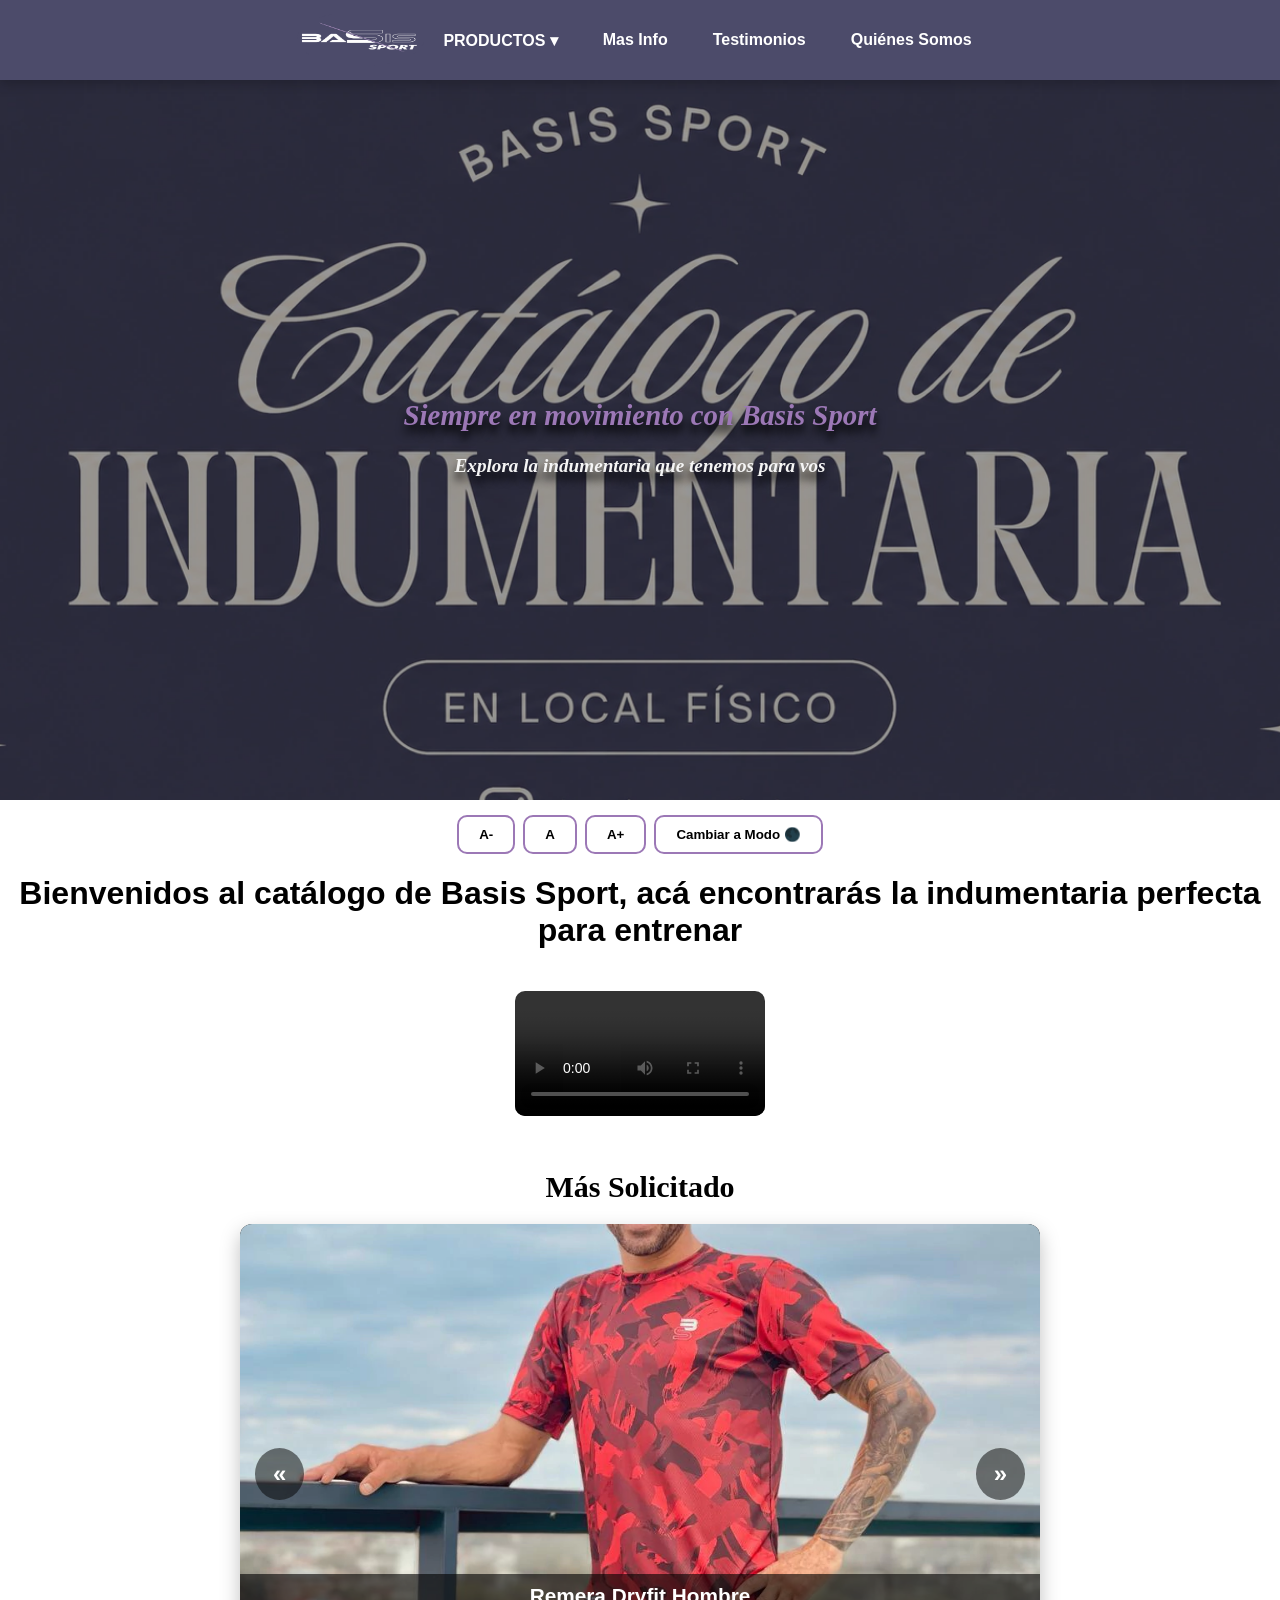
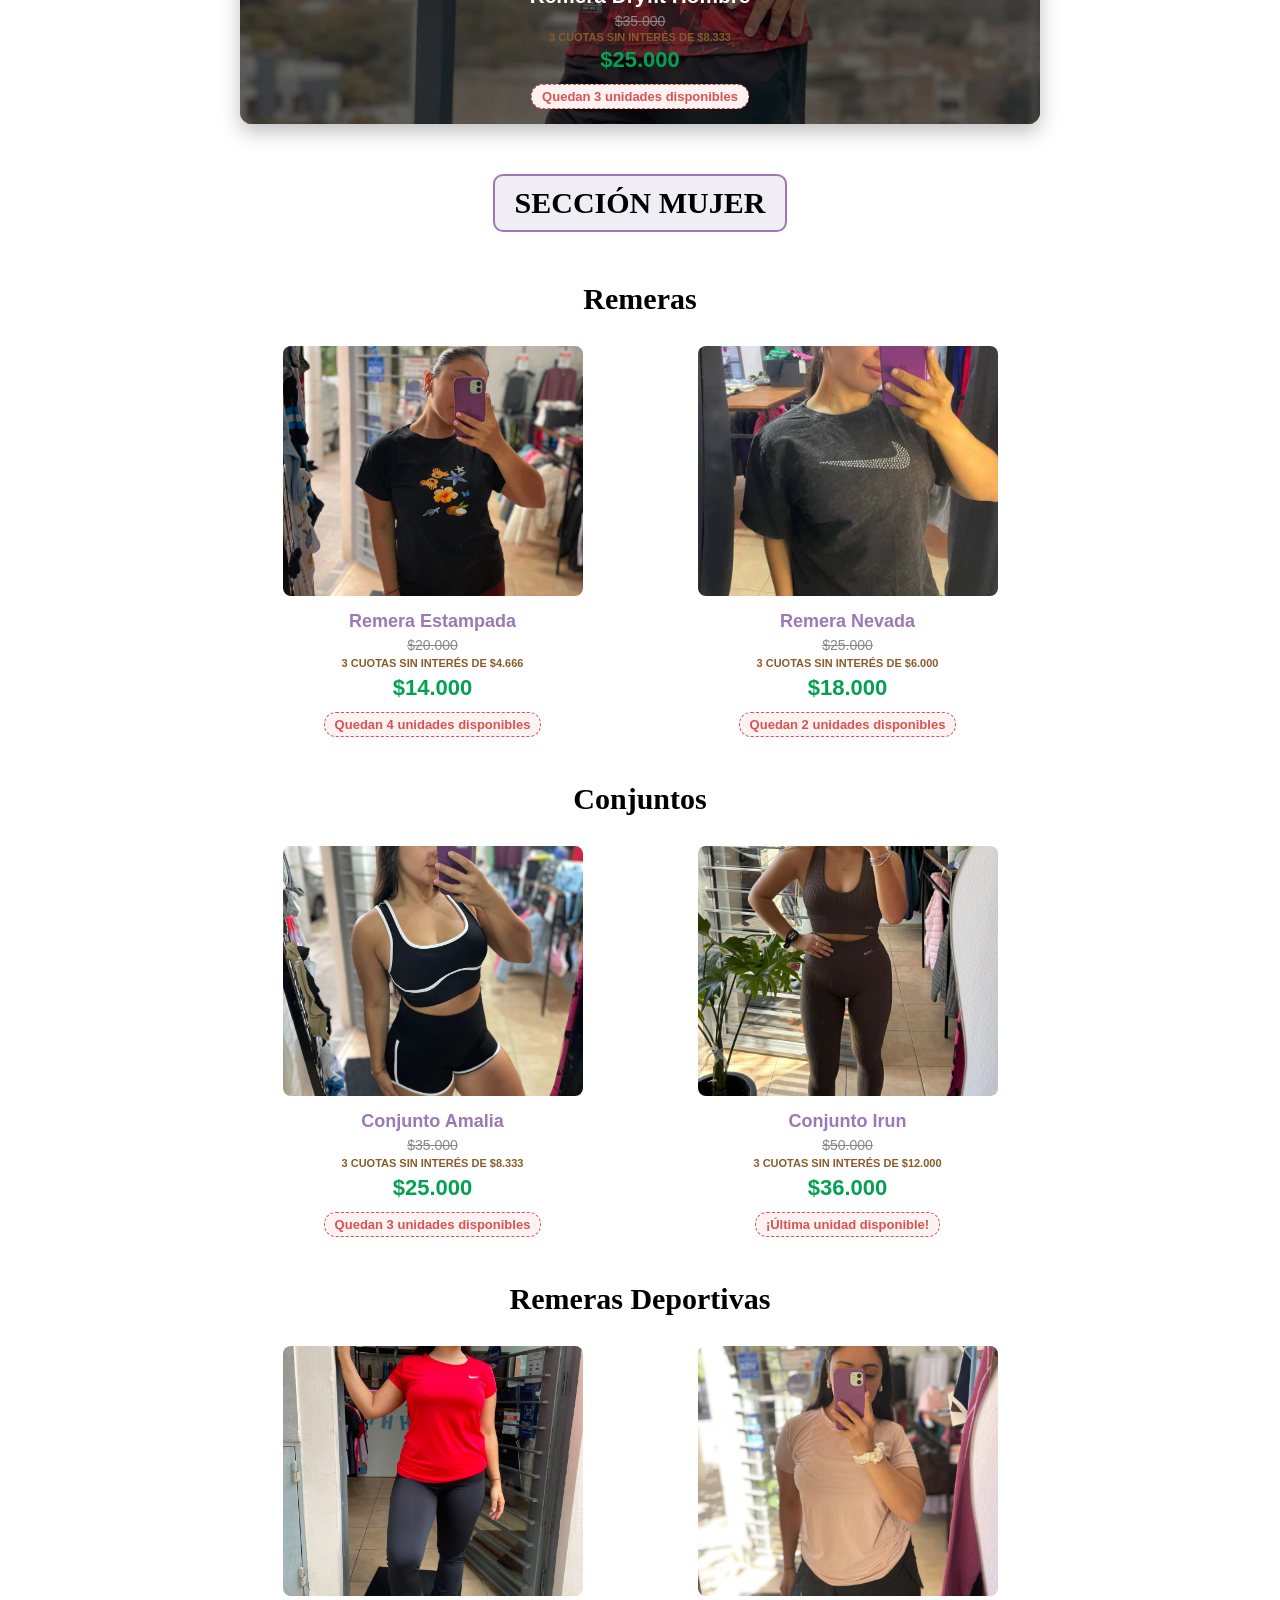
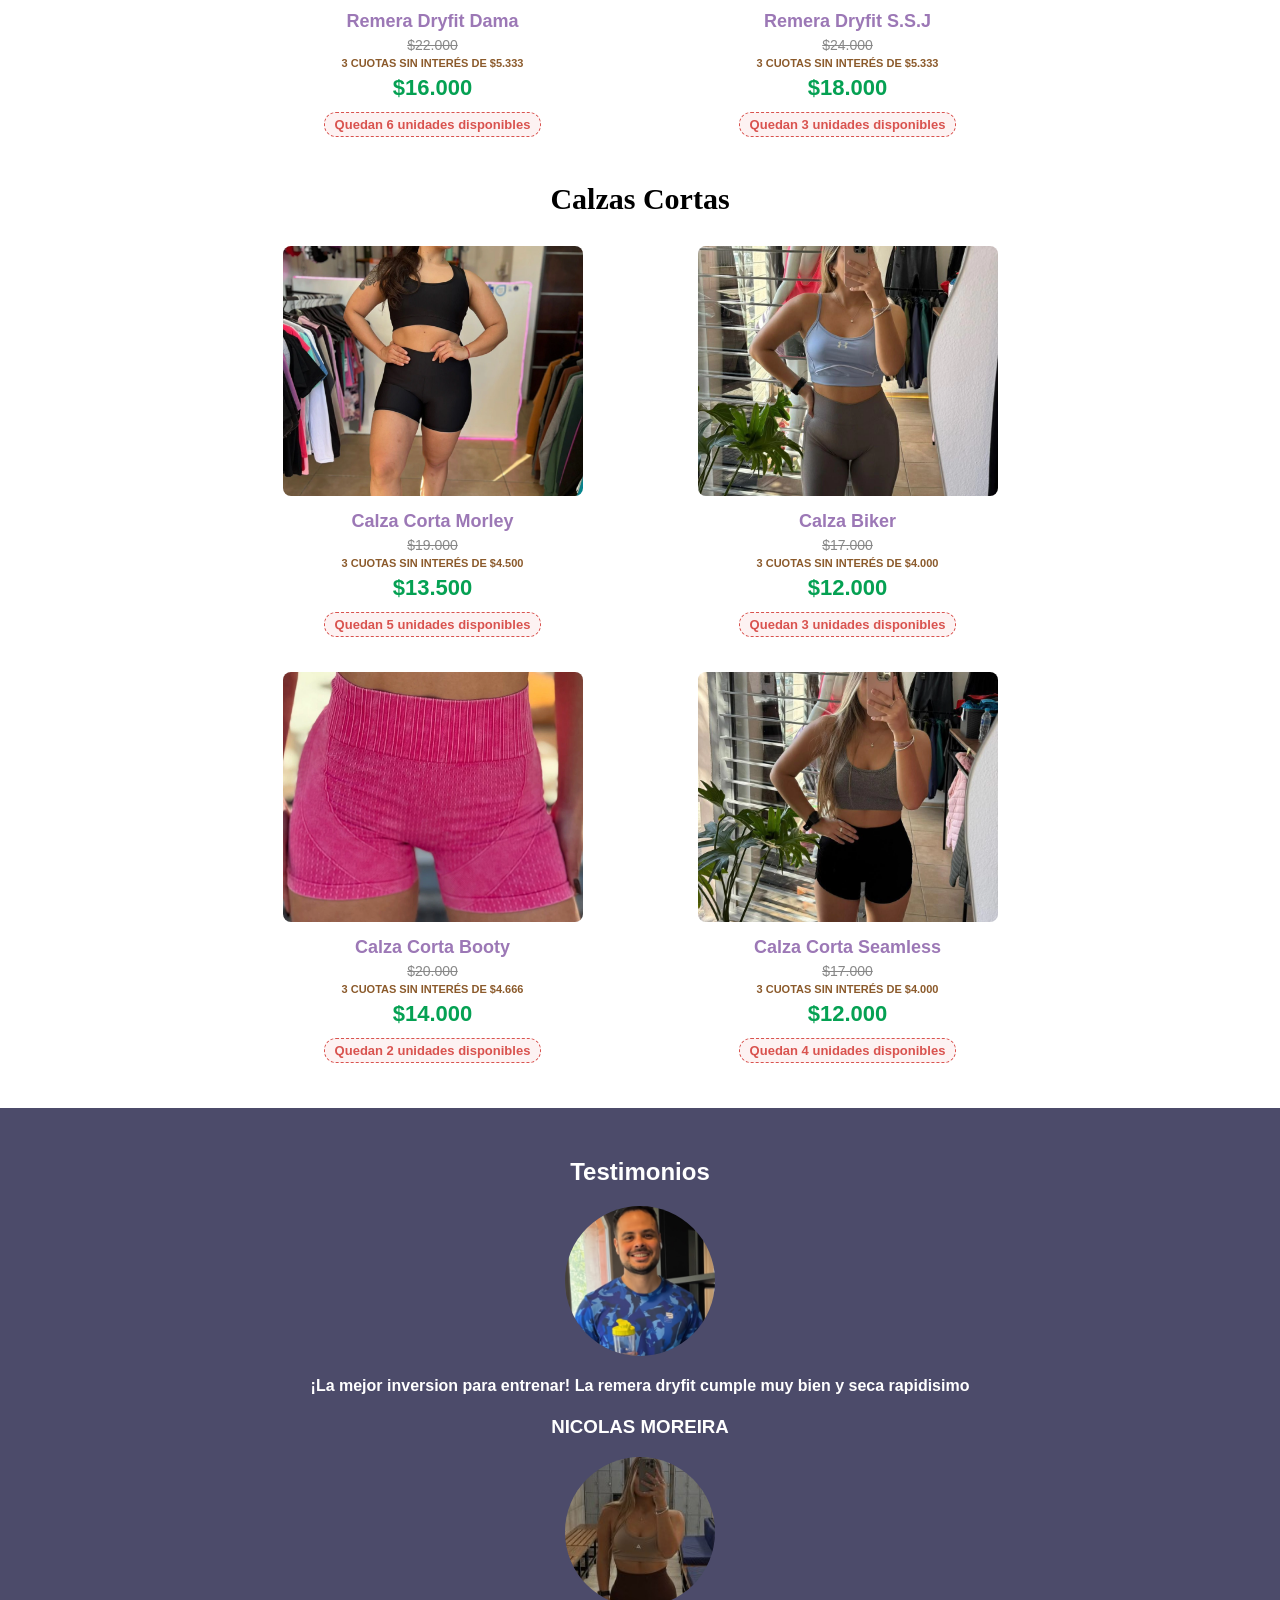
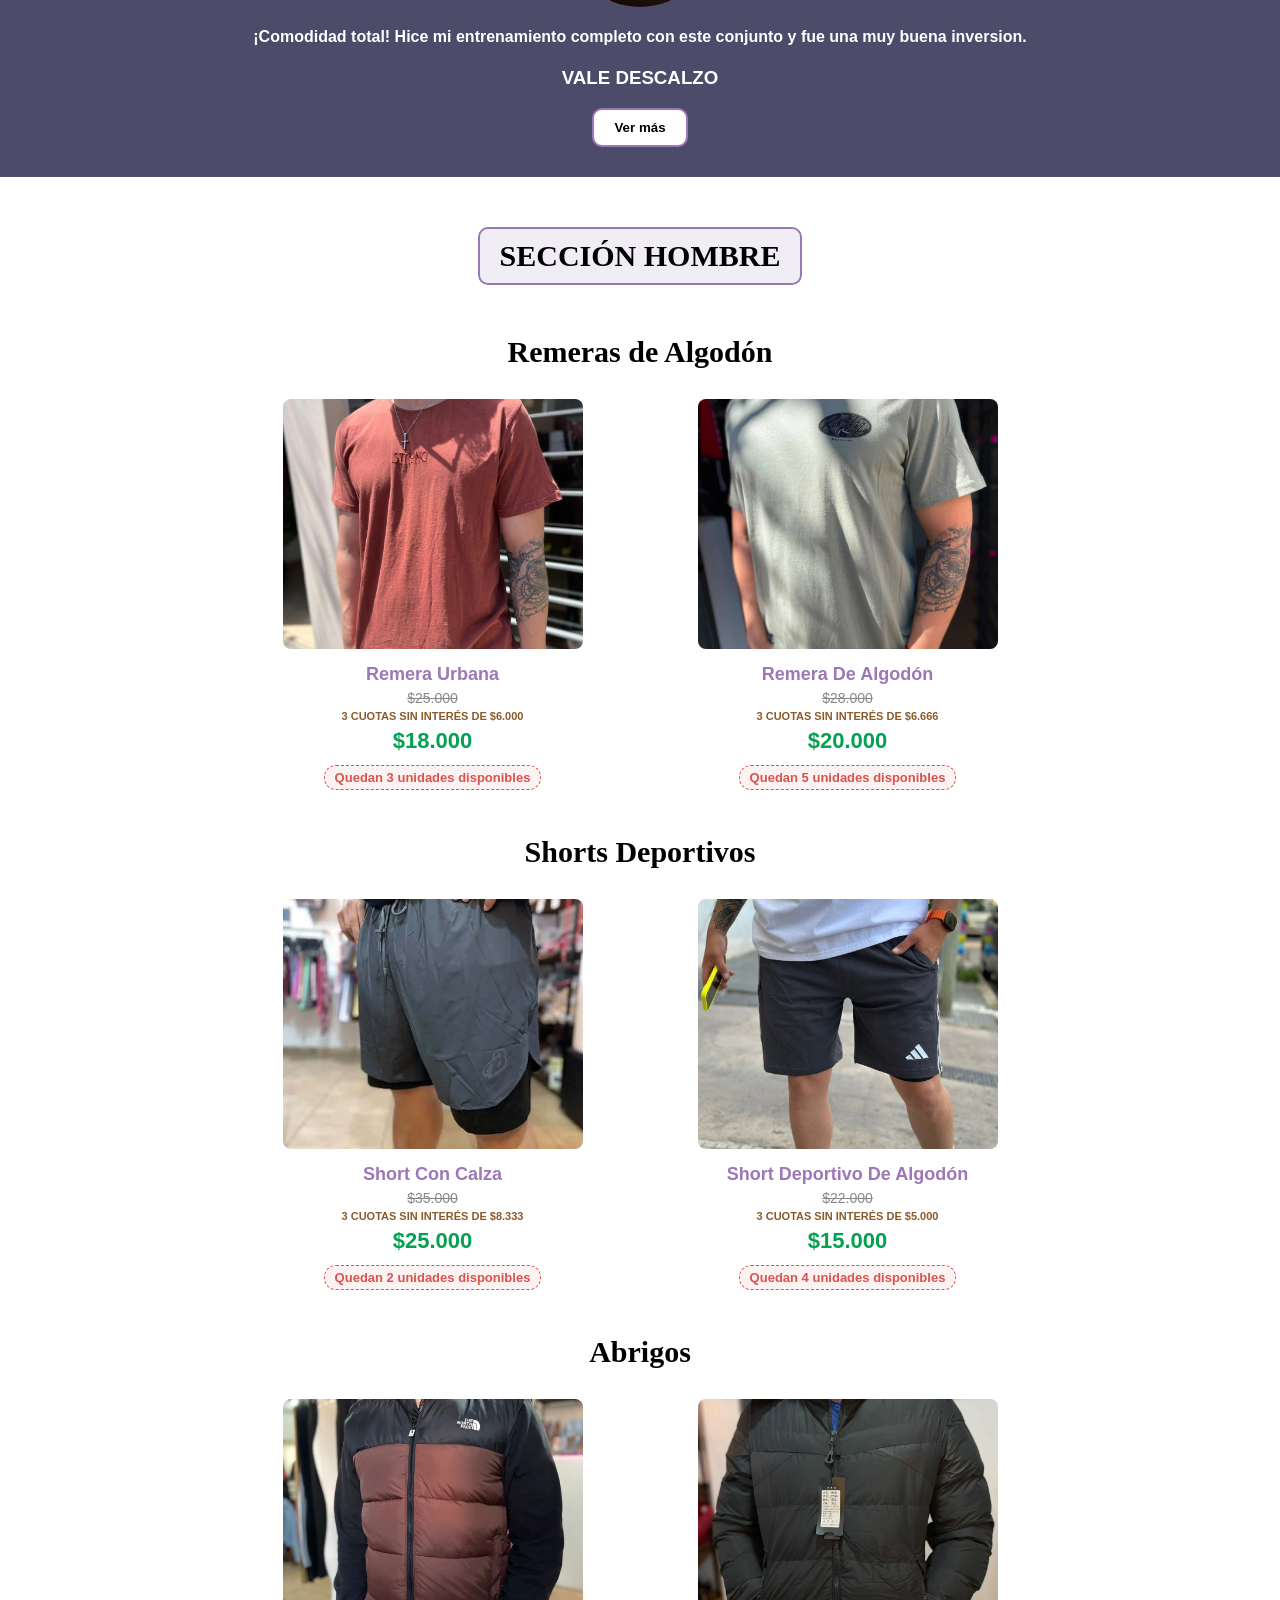
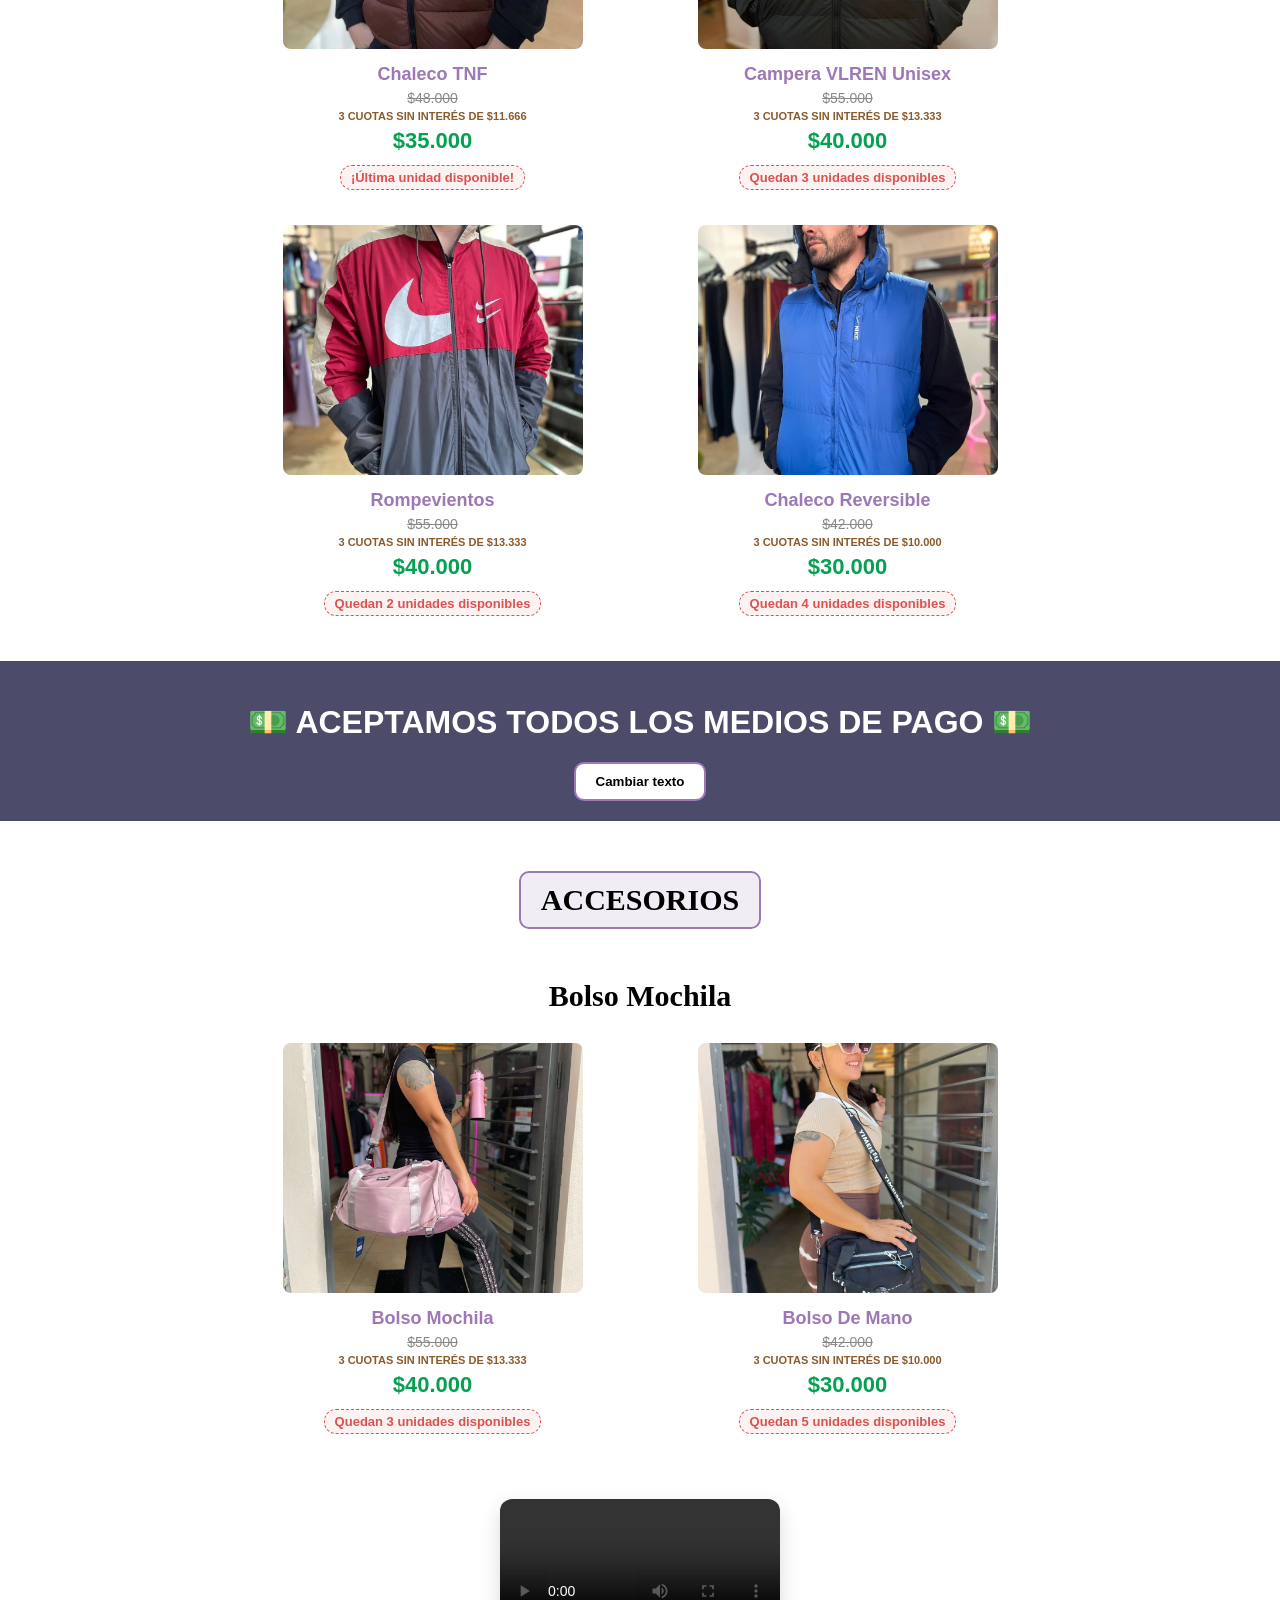
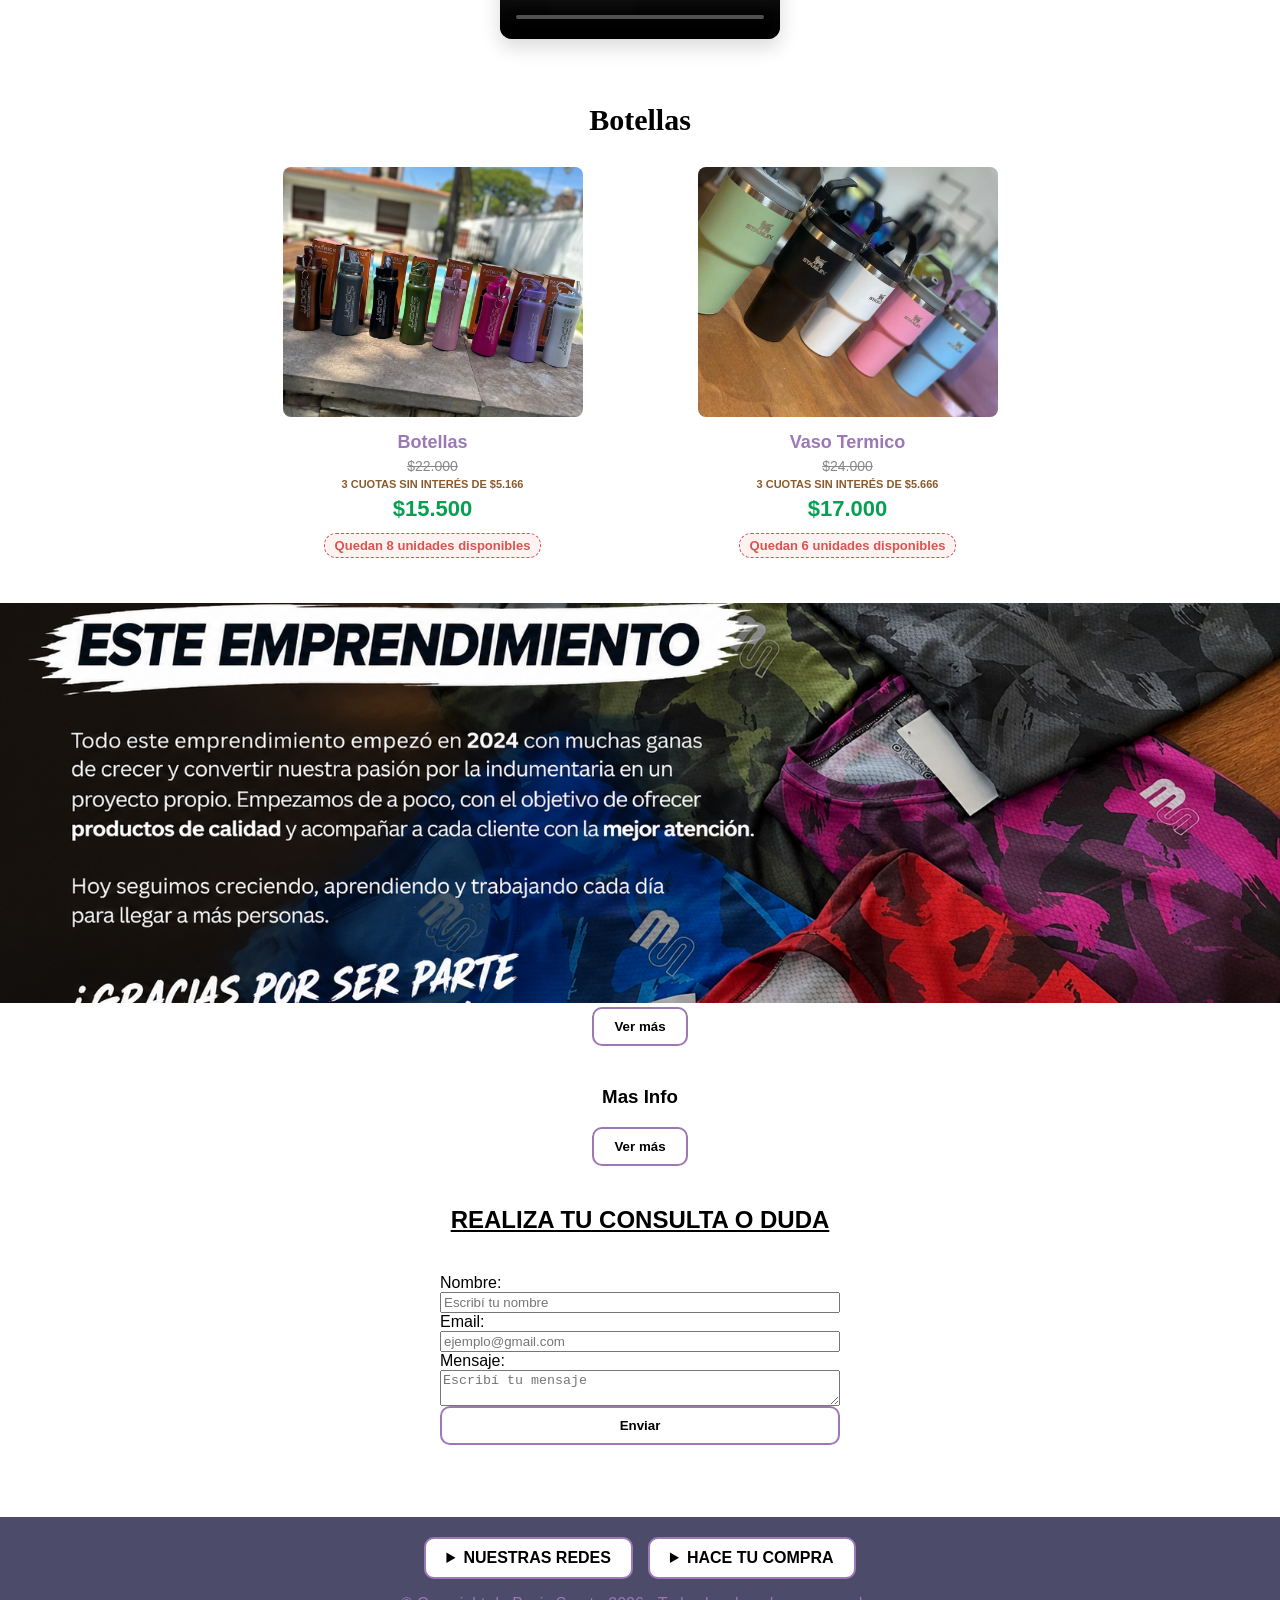
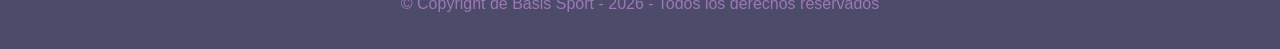
<file: index.html>
<!DOCTYPE html>
<html lang="es">

<head>
  <link rel="icon" type="image" href="img/favicon.png">
  <meta charset="UTF-8">
  <meta name="viewport" content="width=device-width, initial-scale=1.0">
  <title>Catálogo de Basis Sport</title>
  <link rel="stylesheet" href="style.css">
  <script src="script.js" defer></script>
</head>

<body>
  <!-- CABECERA PRINCIPAL -->
  <header class="main-header">
    <div class="header-container">
      <div class="logo">
        <img src="img/logobasis.webp" alt="Logo Basis Sport">
      </div>
      
      <!-- Checkbox y botón hamburguesa para celular -->
      <input type="checkbox" id="menu-toggle" class="menu-checkbox">
      <label for="menu-toggle" class="hamburger" aria-label="Abrir menú">
        <span></span>
        <span></span>
        <span></span>
      </label>

      <!-- BARRA DE NAVEGACIÓN -->
      <nav class="navbar">
        <ul class="menu-principal">
          <li class="dropdown">
            <a href="#">PRODUCTOS ▾</a>
            <ul class="submenu">
              <li class="dropdown-submenu">
                <a href="#">Mujer ▸</a>
                <ul class="submenu-2">
                  <li><a href="#Remeras">Remeras</a></li>
                  <li><a href="#Conjuntos">Conjuntos</a></li>
                  <li><a href="#Remeras-Deportivas">Remeras Deportivas</a></li>
                  <li><a href="#Calzas-Cortas">Calzas Cortas</a></li>
                </ul>
              </li>
              <li class="dropdown-submenu">
                <a href="#">Hombre ▸</a>
                <ul class="submenu-2">
                  <li><a href="#Remeras-Algodon-H">Remeras de Algodón</a></li>
                  <li><a href="#Shorts-Deportivos">Shorts Deportivos</a></li>
                  <li><a href="#Abrigos">Abrigos</a></li>
                </ul>
              </li>
              <li class="dropdown-submenu">
                <a href="#">Accesorios ▸</a>
                <ul class="submenu-2">
                  <li><a href="#Bolso-Mochila">Bolso Mochila</a></li>
                  <li><a href="#Botellas">Botellas</a></li>
                </ul>
              </li>
            </ul>
          </li>
          <li><a href="#Mas-Info">Mas Info</a></li>
          <li><a href="#Testimonios">Testimonios</a></li>
          <li><a href="#Quienes-Somos">Quiénes Somos</a></li>
        </ul>
      </nav>
    </div>
  </header>

  <section class="portada">
    <div class="portada-contenido">
      <h2>Siempre en movimiento con Basis Sport</h2>
      <p>Explora la indumentaria que tenemos para vos</p>
    </div>
  </section>

  <main>
    <!-- BOTONES AUMENT Y DISMIN -->
    <div class="botones-tamaño">
      <button id="disminuir">A-</button>
      <button id="normal">A</button>
      <button id="aumentar">A+</button>
      <button id="theme-toggle">Cambiar a Modo 🌑</button>
    </div>

    <h1 id="texto">Bienvenidos al catálogo de Basis Sport, acá encontrarás la indumentaria perfecta para entrenar</h1>
    <div class="intro"><video src="img/intro.mp4" controls></video></div>

    <!-- CARRUSEL -->
    <section class="carousel-section">
      <h2>Más Solicitado</h2>
      <div class="carousel-container" id="carousel">
        <div class="carousel-slides">
          <div class="slide">
            <img src="img/remera-dryfit-h.webp" alt="Remera Dryfit Hombre">
            <div class="carousel-caption">
              <h3>Remera Dryfit Hombre</h3>
              <p class="precio-original"><del>$35.000</del></p>
              <p class="cuotas">3 CUOTAS SIN INTERÉS DE $8.333</p>
              <p class="precio-oferta">$25.000</p>
              <p class="stock">Quedan 3 unidades disponibles</p>
            </div>
          </div>

          <div class="slide">
            <img src="img/campera-lycra.jpg" alt="Campera Lycra FEM">
            <div class="carousel-caption">
              <h3>Campera Lycra FEM</h3>
              <p class="precio-original"><del>$35.000</del></p>
              <p class="cuotas">3 CUOTAS SIN INTERÉS DE $8.333</p>
              <p class="precio-oferta">$25.000</p>
              <p class="stock">Quedan 2 unidades disponibles</p>
            </div>
          </div>

          <div class="slide">
            <img src="img/calza-oxford.webp" alt="Calza Oxford">
            <div class="carousel-caption">
              <h3>Calza Oxford</h3>
              <p class="precio-original"><del>$28.000</del></p>
              <p class="cuotas">3 CUOTAS SIN INTERÉS DE $6.666</p>
              <p class="precio-oferta">$20.000</p>
              <p class="stock">Quedan 5 unidades disponibles</p>
            </div>
          </div>
        </div>
        <button class="carousel-btn prev" id="prevBtn" aria-label="Anterior">&#171;</button>
        <button class="carousel-btn next" id="nextBtn" aria-label="Siguiente">&#187;</button>
        <div class="carousel-dots"><span class="dot active"></span><span class="dot"></span><span class="dot"></span></div>
      </div>
    </section>

    <!-- SECCIÓN MUJER -->
    <p class="Destacado">SECCIÓN MUJER</p>
      <div class="contenido-principal">
        <section id="Remeras" class="seccion-productos">
          <h2>Remeras</h2>
          <div class="productos">
            <figure class="producto">
              <img src="img/remera-algodon.webp" alt="Remera Estampada">
              <figcaption>Remera Estampada</figcaption>
              <p class="precio-original"><del>$20.000</del></p>
              <p class="cuotas">3 CUOTAS SIN INTERÉS DE $4.666</p>
              <p class="precio-oferta">$14.000</p>
              <p class="stock">Quedan 4 unidades disponibles</p>
            </figure>
            <figure class="producto">
              <img src="img/remeranevada.webp" alt="Remera Nevada">
              <figcaption>Remera Nevada</figcaption>
              <p class="precio-original"><del>$25.000</del></p>
              <p class="cuotas">3 CUOTAS SIN INTERÉS DE $6.000</p>
              <p class="precio-oferta">$18.000</p>
              <p class="stock">Quedan 2 unidades disponibles</p>
            </figure>
          </div>
        </section>

        <section id="Conjuntos" class="seccion-productos">
          <h2>Conjuntos</h2>
          <div class="productos producto-unico">
            <figure class="producto">
              <img src="img/personaconjunto.webp" alt="Conjunto Amalia">
              <figcaption>Conjunto Amalia</figcaption>
              <p class="precio-original"><del>$35.000</del></p>
              <p class="cuotas">3 CUOTAS SIN INTERÉS DE $8.333</p>
              <p class="precio-oferta">$25.000</p>
              <p class="stock">Quedan 3 unidades disponibles</p>
            </figure>
            <figure class="producto">
              <img src="img/personairun.webp" alt="Conjunto Irun"> 
              <figcaption>Conjunto Irun</figcaption> 
              <p class="precio-original"><del>$50.000</del></p> 
              <p class="cuotas">3 CUOTAS SIN INTERÉS DE $12.000</p> 
              <p class="precio-oferta">$36.000</p>
              <p class="stock">¡Última unidad disponible!</p>
            </figure>
          </div>
        </section>

        <section id="Remeras-Deportivas" class="seccion-productos">
          <h2>Remeras Deportivas</h2>
          <div class="productos producto-unico">
            <figure class="producto">
              <img src="img/remera-deportiva.webp" alt="Remera Dryfit Dama">
              <figcaption>Remera Dryfit Dama</figcaption>
              <p class="precio-original"><del>$22.000</del></p>
              <p class="cuotas">3 CUOTAS SIN INTERÉS DE $5.333</p>
              <p class="precio-oferta">$16.000</p>
              <p class="stock">Quedan 6 unidades disponibles</p>
            </figure>
            <figure class="producto">
              <img src="img/remera-dryfit-d.webp" alt="Remera Dryfit">
              <figcaption>Remera Dryfit S.S.J</figcaption>
              <p class="precio-original"><del>$24.000</del></p>
              <p class="cuotas">3 CUOTAS SIN INTERÉS DE $5.333</p>
              <p class="precio-oferta">$18.000</p>
              <p class="stock">Quedan 3 unidades disponibles</p>
            </figure>
          </div>
        </section>

        <section id="Calzas-Cortas" class="seccion-productos">
          <h2>Calzas Cortas</h2>
          <div class="productos">
            <figure class="producto">
              <img src="img/calza-corta.webp" alt="Calza Corta Morley">
              <figcaption>Calza Corta Morley</figcaption>
              <p class="precio-original"><del>$19.000</del></p>
              <p class="cuotas">3 CUOTAS SIN INTERÉS DE $4.500</p>
              <p class="precio-oferta">$13.500</p>
              <p class="stock">Quedan 5 unidades disponibles</p>
            </figure>
            <figure class="producto">
              <img src="img/calza-corta-2.webp" alt="Calza Biker">
              <figcaption>Calza Biker</figcaption>
              <p class="precio-original"><del>$17.000</del></p>
              <p class="cuotas">3 CUOTAS SIN INTERÉS DE $4.000</p>
              <p class="precio-oferta">$12.000</p>
              <p class="stock">Quedan 3 unidades disponibles</p>
            </figure>
            <figure class="producto">
              <img src="img/calza-corta-3.webp" alt="Calza Corta Booty">
              <figcaption>Calza Corta Booty</figcaption>
              <p class="precio-original"><del>$20.000</del></p>
              <p class="cuotas">3 CUOTAS SIN INTERÉS DE $4.666</p>
              <p class="precio-oferta">$14.000</p>
              <p class="stock">Quedan 2 unidades disponibles</p>
            </figure>
            <figure class="producto">
              <img src="img/calza-seamless.webp" alt="Calza Seamless">
              <figcaption>Calza Corta Seamless</figcaption>
              <p class="precio-original"><del>$17.000</del></p>
              <p class="cuotas">3 CUOTAS SIN INTERÉS DE $4.000</p>
              <p class="precio-oferta">$12.000</p>
              <p class="stock">Quedan 4 unidades disponibles</p>
            </figure>
          </div>
        </section>
      </div>
    </div>

    <!-- TESTIMONIOS -->
    <section id="Testimonios" class="testimonios">
      <h2>Testimonios</h2>
      <img class="testimonio-img" src="img/testimonio1.png" alt="Testimonio 1">
      <h4>¡La mejor inversion para entrenar! La remera dryfit cumple muy bien y seca rapidisimo</h4>
      <h3>NICOLAS MOREIRA</h3>

      <img class="testimonio-img" src="img/testimonio2.jpg" alt="Testimonio 2">
      <h4>¡Comodidad total! Hice mi entrenamiento completo con este conjunto y fue una muy buena inversion.</h4>
      <h3>VALE DESCALZO</h3>

      <p class="oculto texto-testimonio">En Basis Sport buscamos ofrecer productos cómodos y de buena calidad para acompañar tus entrenamientos.</p>
      <button class="boton-ver-mas">Ver más</button>
    </section>

    <!-- SECCIÓN HOMBRE -->
    <p class="Destacado">SECCIÓN HOMBRE</p>

    <section id="Remeras-Algodon-H" class="seccion-productos">
      <h2>Remeras de Algodón</h2>
      <div class="productos">
        <figure class="producto">
          <img src="img/remera-algodon-h-2.webp" alt="Remera Urbana">
          <figcaption>Remera Urbana</figcaption>
          <p class="precio-original"><del>$25.000</del></p>
          <p class="cuotas">3 CUOTAS SIN INTERÉS DE $6.000</p>
          <p class="precio-oferta">$18.000</p>
          <p class="stock">Quedan 3 unidades disponibles</p>
        </figure>
        <figure class="producto">
          <img src="img/remera-algodon-h.webp" alt="Remera De Algodón">
          <figcaption>Remera De Algodón</figcaption>
          <p class="precio-original"><del>$28.000</del></p>
          <p class="cuotas">3 CUOTAS SIN INTERÉS DE $6.666</p>
          <p class="precio-oferta">$20.000</p>
          <p class="stock">Quedan 5 unidades disponibles</p>
        </figure>
      </div>
    </section>

    <section id="Shorts-Deportivos" class="seccion-productos">
      <h2>Shorts Deportivos</h2>
      <div class="productos">
        <figure class="producto">
          <img src="img/short-calza.webp" alt="Short Con Calza">
          <figcaption>Short Con Calza</figcaption>
          <p class="precio-original"><del>$35.000</del></p>
          <p class="cuotas">3 CUOTAS SIN INTERÉS DE $8.333</p>
          <p class="precio-oferta">$25.000</p>
          <p class="stock">Quedan 2 unidades disponibles</p>
        </figure>
        <figure class="producto">
          <img src="img/short-algodon.webp" alt="Short Deportivo De Algodón">
          <figcaption>Short Deportivo De Algodón</figcaption>
          <p class="precio-original"><del>$22.000</del></p>
          <p class="cuotas">3 CUOTAS SIN INTERÉS DE $5.000</p>
          <p class="precio-oferta">$15.000</p>
          <p class="stock">Quedan 4 unidades disponibles</p>
        </figure>
      </div>
    </section>

        <section id="Abrigos" class="seccion-productos">
          <h2>Abrigos</h2>
          <div class="productos">
            <figure class="producto">
              <img src="img/chaleco.webp" alt="Chaleco TNF">
              <figcaption>Chaleco TNF</figcaption>
              <p class="precio-original"><del>$48.000</del></p>
              <p class="cuotas">3 CUOTAS SIN INTERÉS DE $11.666</p>
              <p class="precio-oferta">$35.000</p>
              <p class="stock">¡Última unidad disponible!</p>
            </figure>
            <figure class="producto">
              <img src="img/campera-1.webp" alt="Campera VLREN Unisex">
              <figcaption>Campera VLREN Unisex</figcaption>
              <p class="precio-original"><del>$55.000</del></p>
              <p class="cuotas">3 CUOTAS SIN INTERÉS DE $13.333</p>
              <p class="precio-oferta">$40.000</p>
              <p class="stock">Quedan 3 unidades disponibles</p>
            </figure>
            <figure class="producto">
              <img src="img/rompevientos.webp" alt="Rompevientos">
              <figcaption>Rompevientos</figcaption>
              <p class="precio-original"><del>$55.000</del></p>
              <p class="cuotas">3 CUOTAS SIN INTERÉS DE $13.333</p>
              <p class="precio-oferta">$40.000</p>
              <p class="stock">Quedan 2 unidades disponibles</p>
            </figure>
            <figure class="producto">
              <img src="img/chaleco.reversible-h.webp" alt="Chaleco Reversible">
              <figcaption>Chaleco Reversible</figcaption>
              <p class="precio-original"><del>$42.000</del></p>
              <p class="cuotas">3 CUOTAS SIN INTERÉS DE $10.000</p>
              <p class="precio-oferta">$30.000</p>
              <p class="stock">Quedan 4 unidades disponibles</p>
            </figure>
          </div>
        </section>
      </div>


    <!-- BANNER INFORMATIVO -->
    <div class="tres-textos">
      <h1 id="textoInformativo">💵 ACEPTAMOS TODOS LOS MEDIOS DE PAGO 💵</h1>
      <button id="botonCambiar">Cambiar texto</button>
    </div>

    <!-- ACCESORIOS -->
    <p class="Destacado">ACCESORIOS</p>

    <section id="Bolso-Mochila" class="seccion-productos">
      <h2>Bolso Mochila</h2>
      <div class="productos">
        <figure class="producto">
          <img class="bolso" src="img/bolso-mochila.webp" alt="Bolso Mochila">
          <figcaption>Bolso Mochila</figcaption>
          <p class="precio-original"><del>$55.000</del></p>
          <p class="cuotas">3 CUOTAS SIN INTERÉS DE $13.333</p>
          <p class="precio-oferta">$40.000</p>
          <p class="stock">Quedan 3 unidades disponibles</p>
        </figure>
        <figure class="producto">
          <img src="img/bolso-mano.webp" alt="Bolso de mano">
          <figcaption>Bolso De Mano</figcaption>
          <p class="precio-original"><del>$42.000</del></p>
          <p class="cuotas">3 CUOTAS SIN INTERÉS DE $10.000</p>
          <p class="precio-oferta">$30.000</p>
          <p class="stock">Quedan 5 unidades disponibles</p>
        </figure>
      </div>
    </section>

    <div class="fondo-video-bolso">
      <video class="video-producto" controls><source src="img/bolsomochila.mp4" type="video/mp4"></video>
    </div>

    <section id="Botellas" class="seccion-productos">
      <h2>Botellas</h2>
      <div class="productos">
        <figure class="producto">
          <img src="img/botellas.webp" alt="Botellas">
          <figcaption>Botellas</figcaption>
          <p class="precio-original"><del>$22.000</del></p>
          <p class="cuotas">3 CUOTAS SIN INTERÉS DE $5.166</p>
          <p class="precio-oferta">$15.500</p>
          <p class="stock">Quedan 8 unidades disponibles</p>
        </figure>
        <figure class="producto">
          <img src="img/vaso-termico.webp" alt="Vaso Termico">
          <figcaption>Vaso Termico</figcaption>
          <p class="precio-original"><del>$24.000</del></p>
          <p class="cuotas">3 CUOTAS SIN INTERÉS DE $5.666</p>
          <p class="precio-oferta">$17.000</p>
          <p class="stock">Quedan 6 unidades disponibles</p>
        </figure>
      </div>
    </section>

    <button id="volverArriba">Regresa al inicio</button>

    <!-- QUIÉNES SOMOS Y MÁS INFO -->
    <section id="Quienes-Somos" class="seccion-info">
      <div class="quienes"><img src="img/quienes-somos.png" alt="Quiénes Somos"></div>
      <p class="oculto texto-extra">Basis Sport es un espacio dedicado a la indumentaria y los accesorios deportivos. Buscamos ofrecer productos cómodos y funcionales.</p>
      <button class="boton-ver-mas">Ver más</button>
    </section>

    <section id="Mas-Info" class="seccion-info">
      <h3>Mas Info</h3>
      <p class="oculto texto-extra">Para realizar consultas sobre productos, talles, colores y disponibilidad podés comunicarte con Basis Sport.</p>
      <button class="boton-ver-mas">Ver más</button>
    </section>
  </main>

  <h2 class="consulta">REALIZA TU CONSULTA O DUDA</h2>

  <div class="contenedor">
    <form id="formulario">
      <label for="nombre">Nombre:</label>
      <input type="text" id="nombre" placeholder="Escribí tu nombre">

      <label for="email">Email:</label>
      <input type="email" id="email" placeholder="ejemplo@gmail.com">

      <label for="mensaje">Mensaje:</label>

      <textarea id="mensaje" placeholder="Escribí tu mensaje"></textarea>

      <button type="submit">Enviar</button>

      <p id="resultado"></p>
    </form>
  </div>

  <footer>
    <div class="footer-botones">
      <details><summary>NUESTRAS REDES</summary><a href="https://www.instagram.com/basissportok/?next=%2F&hl=es" class="redicc">Instagram</a></details>
      <details><summary>HACE TU COMPRA</summary><a href="https://www.facebook.com/marketplace/profile/100001506048619/?locale=es_LA" class="redicc">Marketplace</a></details>
    </div>
    <p class="Copy">&copy; Copyright de Basis Sport - 2026 - Todos los derechos reservados</p>
  </footer>

</body>

</html>
</file>
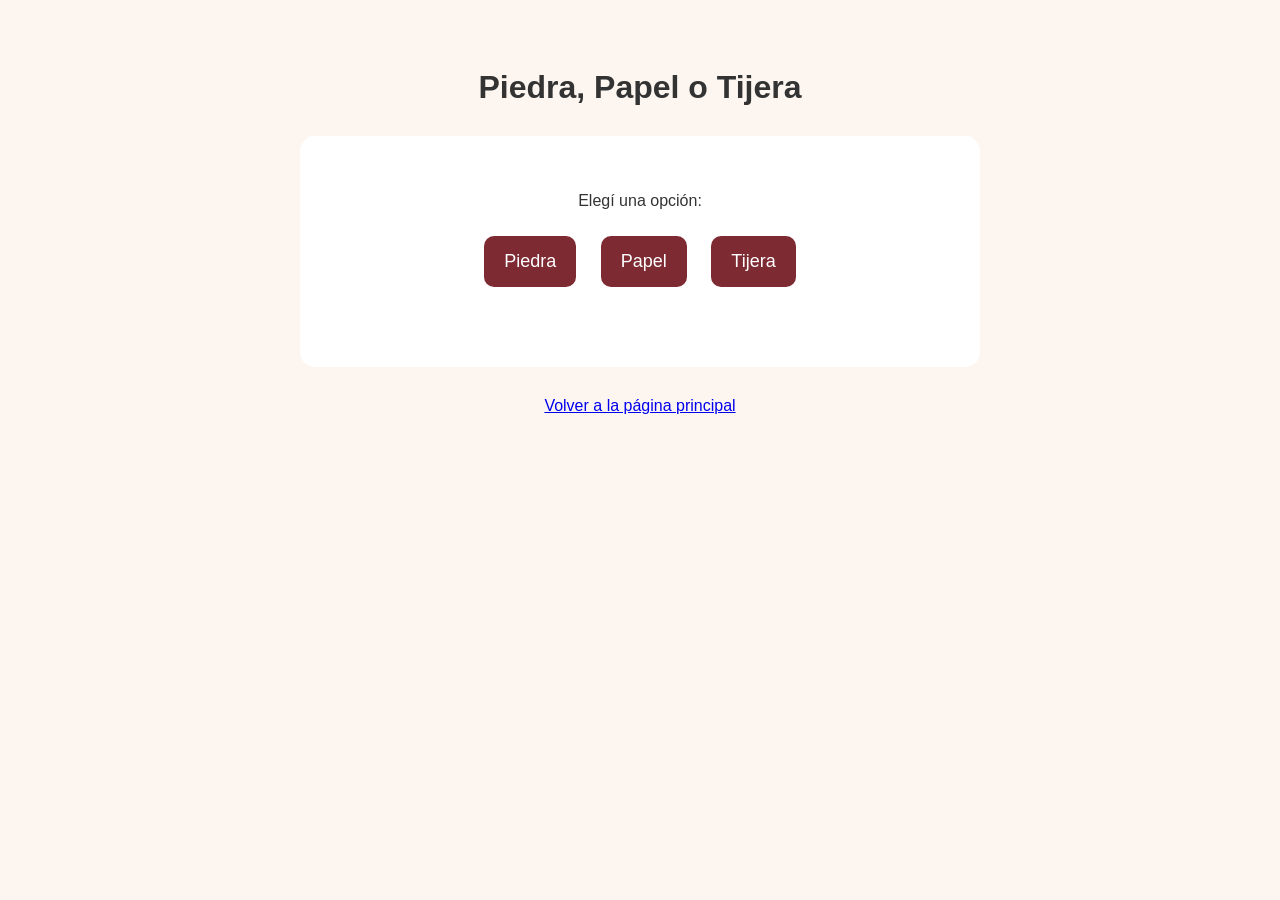
<file: piedra-papel-tijera/piedra-papel-tijera.html>
<!DOCTYPE html>
<html lang="es">
<head>
<meta charset="UTF-8">
<title>Piedra, Papel o Tijera</title>
<link rel="stylesheet" href="piedra-papel-tijera.css">
</head>
<body>
<h1>Piedra, Papel o Tijera</h1>
<div class="juego">
<p>Elegí una opción:</p>
<button id="piedra">Piedra</button>
<button id="papel">Papel</button>
<button id="tijera">Tijera</button>
<div class="resultado">
<p id="eleccionUsuario"></p>
<p id="eleccionComputadora"></p>
<h2 id="resultado"></h2>
</div>
</div>
<a href="index.html">Volver a la página principal</a>
<script src="piedra-papel-tijera.js"></script>
</body>
</html>
</file>
<file: style.css>
/* MODO CLARO Y OSCURO */
:root {
  --bg-color: #ffffff;
  --text-color: #000000;
  --header-bg: #4c4b6a;
  --title-color: #9c78b6;
  --card-bg: #f1edf5;
  --button-bg: #ffffff;
  --button-text: #000000;
}

body.dark-mode {
  --bg-color: #121212;
  --text-color: #e0e0e0;
  --header-bg: #1f1f1f;
  --title-color: #bb86fc;
  --card-bg: #1e1e1e;
  --button-bg: #bb86fc;
  --button-text: #000000;
}

/* EVITA DESBORDE EN CELULARES */
html {
  max-width: 100%;
  overflow-x: hidden;
}

body {
  margin: 0;
  padding: 0;
  font-family: Arial, sans-serif;
  background-color: var(--bg-color);
  color: var(--text-color);
  transition: background-color 0.3s ease, color 0.3s ease;
}

header, .navbar, footer, .testimonios {
  background-color: var(--header-bg);
}

/* CABECERA FIJA */
.main-header {
  position: fixed;
  top: 0;
  left: 0;
  width: 100%;
  z-index: 11;
  background-color: var(--header-bg);
  box-shadow: 0px 4px 10px rgba(0, 0, 0, 0.2);
}

.header-container {
  display: flex;
  justify-content: center;
  align-items: center;
  padding: 10px 20px;
  max-width: 1200px;
  margin: 0 auto;
}

.logo img {
  max-height: 60px;
  width: auto;
  display: block;
}

.menu-checkbox {
  display: none;
}

.hamburger {
  display: none;
  flex-direction: column;
  justify-content: space-between;
  width: 30px;
  height: 22px;
  cursor: pointer;
  z-index: 101;
}

.hamburger span {
  display: block;
  height: 3px;
  width: 100%;
  background-color: #ffffff;
  border-radius: 3px;
}

/* MENÚ EN ESCRITORIO */
.navbar {
  width: auto;
}

.menu-principal {
  display: flex;
  justify-content: center;
  list-style: none;
  gap: 15px;
  padding: 0;
  margin: 0;
}

.menu-principal a {
  display: block;
  color: #ffffff;
  text-decoration: none;
  padding: 12px 15px;
  font-weight: bold;
}

.menu-principal a:hover,
.submenu li a:hover,
.submenu-2 li a:hover {
  background-color: var(--title-color);
}

.dropdown, .dropdown-submenu {
  position: relative;
}

.submenu, .submenu-2 {
  position: absolute;
  background-color: var(--header-bg);
  list-style: none;
  display: none;
  padding: 0;
  margin: 0;
  box-shadow: 0px 8px 16px rgba(0, 0, 0, 0.3);
  z-index: 102;
}

.submenu {
  top: 100%;
  left: 0;
  border-radius: 0 0 8px 8px;
  min-width: 160px;
}

.submenu-2 {
  top: 0;
  left: 100%;
  min-width: 180px;
}

@media (min-width: 992px) {
  .dropdown:hover > .submenu,
  .dropdown-submenu:hover > .submenu-2 {
    display: block;
  }
}

.submenu li a, .submenu-2 li a {
  padding: 12px 20px;
  font-size: 14px;
  font-weight: normal;
  white-space: nowrap;
}

/* PORTADA */
.portada {
  background-image: url(img/catalogobanner.webp);
  background-attachment: fixed;
  background-size: cover;
  background-position: center;
  height: 80vh;
  display: flex;
  justify-content: center;
  align-items: center;
  position: relative;
  text-align: center;
  margin-top: 80px; 
}

.portada::before {
  content: "";
  position: absolute;
  top: 0; left: 0; right: 0; bottom: 0;
  background-color: rgba(0, 0, 0, 0.4);
}

.portada-contenido {
  font-weight: 600;
  font-style: italic;
  position: relative;
  z-index: 1;
  padding: 0 40px;
  color: whitesmoke;
}

.portada-contenido h2 {
  font-style: italic;
  font-weight: 900;
  font-family: cursive;
  font-size: 1.8rem;
  color: var(--title-color);
  margin-bottom: 10px;
  text-shadow: 0 8px 8px #000;
  line-height: 1;
}

.portada-contenido p {
  font-family: cursive;
  font-weight: bolder;
  font-size: 1.2rem;
  text-shadow: 0 8px 8px #000;
  line-height: 1.8;
}

/* BOTONES AUMENT Y DISMIN Y TÍTULOS */
.botones-tamaño {
  display: flex;
  flex-wrap: wrap;
  justify-content: center;
  gap: 8px;
  margin: 15px;
}

h1 {
  text-align: center;
  padding: 0 15px;
}

.intro {
  text-align: center;
  padding: 20px 0;
}

.intro video {
  max-width: 250px;
  width: 100%;
  height: auto;
  border-radius: 10px;
}

.fondo-video-bolso {
  text-align: center;
  padding: 20px 15px;
  margin: 30px auto;
  max-width: 800px;
}

.fondo-video-bolso video {
  max-width: 280px;
  width: 100%;
  height: auto;
  border-radius: 12px;
  box-shadow: 0 8px 20px rgba(0, 0, 0, 0.15);
}

/* CARRUSEL */
.carousel-section {
  margin: 30px 0;
  text-align: center;
}

.carousel-section h2 {
  font-family: Georgia, serif;
  font-size: 30px;
  margin-bottom: 20px;
}

.carousel-container {
  position: relative;
  max-width: 800px;
  width: 100%;
  margin: 0 auto;
  overflow: hidden;
  border-radius: 12px;
  box-shadow: 0 8px 20px rgba(0, 0, 0, 0.25);
  background-color: #000;
}

.carousel-slides {
  position: relative;
  height: 500px;
}

.slide img {
  width: 100%;
  height: 500px;
  object-fit: cover;
  object-position: center;
  display: block;
}

.carousel-caption {
  position: absolute;
  bottom: 0;
  width: 100%;
  background: rgba(0, 0, 0, 0.6);
  color: #ffffff;
  padding: 10px 0;
}

.carousel-caption h3 {
  margin: 0 0 4px 0;
  font-size: 1.3rem;
}

.carousel-btn {
  position: absolute;
  top: 50%;
  transform: translateY(-50%);
  background-color: rgba(0, 0, 0, 0.5);
  color: white;
  font-size: 24px;
  padding: 12px 18px;
  border: none;
  cursor: pointer;
  border-radius: 50%;
  z-index: 10;
}

.carousel-btn.prev { left: 15px; }
.carousel-btn.next { right: 15px; }

/* SECCIONES Y PRODUCTOS */


.contenido-principal {
  flex: 1;
}

.seccion-productos {
  width: 100%;
  max-width: 800px;
  margin: 40px auto;
  text-align: center;
}

.seccion-productos h2 {
  font-family: Georgia, serif;
  font-size: 30px;
  margin-bottom: 30px;
}

.productos {
  display: grid;
  grid-template-columns: repeat(2, minmax(140px, 1fr));
  gap: 30px;
  justify-items: center;
}

.producto {
  width: 100%;
  max-width: 300px;
  margin: 0;
  display: flex;
  flex-direction: column;
  align-items: center;
}

.producto img {
  width: 100%;
  height: 250px;
  object-fit: cover;
  display: block;
  border-radius: 8px;
}

figcaption {
  font-family: 'Montserrat', sans-serif;
  color: var(--title-color);
  font-size: 18px;
  font-weight: bold;
  margin-top: 15px;
}

.precio-original { color: #888888; font-size: 14px; margin: 5px 0 2px 0; }
.cuotas { font-size: 11px; color: #8b5a2b; font-weight: bold; margin: 2px 0; }
.precio-oferta { color: #05a153; font-size: 22px; font-weight: bold; margin: 4px 0 6px 0; }

.stock {
  font-size: 13px;
  font-weight: bold;
  color: #d9534f;
  background-color: #fdf2f2;
  border: 1px dashed #d9534f;
  padding: 4px 10px;
  border-radius: 12px;
  margin: 5px 0;
  display: inline-block;
}

.Destacado {
  display: flex;
  justify-content: center;
  align-items: center;
  font-weight: bold;
  font-size: 30px;
  font-family: Georgia, serif;
  background-color: var(--card-bg);
  border: 2px solid var(--title-color);
  padding: 10px 20px;
  margin: 50px auto;
  border-radius: 10px;
  width: fit-content;
}

/* TESTIMONIOS, FOOTER Y FORMULARIO */
.testimonios { text-align: center; padding: 30px 15px; color: white; }
.testimonio-img { display: block; margin: 15px auto; width: 150px; height: 150px; border-radius: 50%; object-fit: cover; }
.oculto { display: none; }

button, summary {
  border: 2px solid var(--title-color);
  border-radius: 10px;
  padding: 10px 20px;
  background-color: var(--button-bg);
  color: var(--button-text);
  cursor: pointer;
  font-weight: bold;
}

.redicc { color: #ffffff; }
.redicc:hover { color: red; }

#Quienes-Somos, #Mas-Info { text-align: center; margin: 40px auto; }
.quienes img { width: 100%; max-height: 400px; object-fit: cover; }

footer { text-align: center; padding: 20px 0; }
.footer-botones { display: flex; justify-content: center; gap: 15px; margin-bottom: 15px; }
.Copy { font-size: 16px; color: var(--title-color); }

#volverArriba {
  color: #ffffff;
  background-color: var(--title-color);
  position: fixed;
  bottom: 20px;
  right: 20px;
  padding: 12px 18px;
  border: none;
  border-radius: 8px;
}

.contenedor {
  width: 90%;
  max-width: 400px;
  margin: 40px auto;
}

form { display: flex; flex-direction: column; }
.consulta { text-align: center; text-decoration: underline; }
.tres-textos { color: #ffffff; background-color: var(--header-bg); padding: 20px 0; text-align: center; width: 100%; margin: 20px 0; }

/* REGLAS EXCLUSIVAS PARA CELULAR */
  
@media (max-width: 991px) {
  .hamburger { display: flex; }

  .navbar {
    position: absolute; 
    top: 100%; 
    left: 0; 
    width: 100%;
    background-color: var(--header-bg); 
    display: none;
    box-shadow: 0px 8px 16px rgba(0, 0, 0, 0.3);
  }

  .menu-checkbox:checked ~ .navbar { display: block; }
  .menu-principal { flex-direction: column; gap: 0; padding: 10px 0; }
  .menu-principal a { padding: 15px 20px; border-bottom: 1px solid rgba(255, 255, 255, 0.1); }

  .submenu, .submenu-2 {
    position: static; box-shadow: none;
    background-color: rgba(0, 0, 0, 0.15); padding-left: 15px; display: none;
  }

  .dropdown:hover > .submenu, .dropdown-submenu:hover > .submenu-2 { display: none; }
  .dropdown:focus-within > .submenu, .dropdown-submenu:focus-within > .submenu-2 { display: block; }

  .portada { height: 45vh; background-attachment: scroll; margin-top: 70px; }
  .portada-contenido h2 { font-size: 1.3rem; }
  .portada-contenido p { font-size: 0.95rem; }

  /* CARRUSEL E IMÁGENES MÁS GRANDES EN CELULAR */
  .carousel-slides, .slide img { height: 420px; }
  .producto img { height: 260px; }

  .seccion-con-aside, .invertir-orden { flex-direction: column; }
  .aside-lateral { width: 100%; }
}
</file>
<file: piedra-papel-tijera/piedra-papel-tijera.css>
body {
font-family: Arial, sans-serif;
background-color: #fdf6f0;
text-align: center;
padding: 40px;
color: #333;
}
.juego {
background-color: white;
max-width: 600px;
margin: 30px auto;
padding: 40px;
border-radius: 15px;
}
button {
font-size: 18px;
padding: 15px 20px;
margin: 10px;
border: none;
border-radius: 10px;
cursor: pointer;
background-color: #7d2a33;
color: white;
}
.resultado {
margin-top: 30px;
font-size: 20px;
}
#resultado {
color: #7d2a33;
}
</file>
